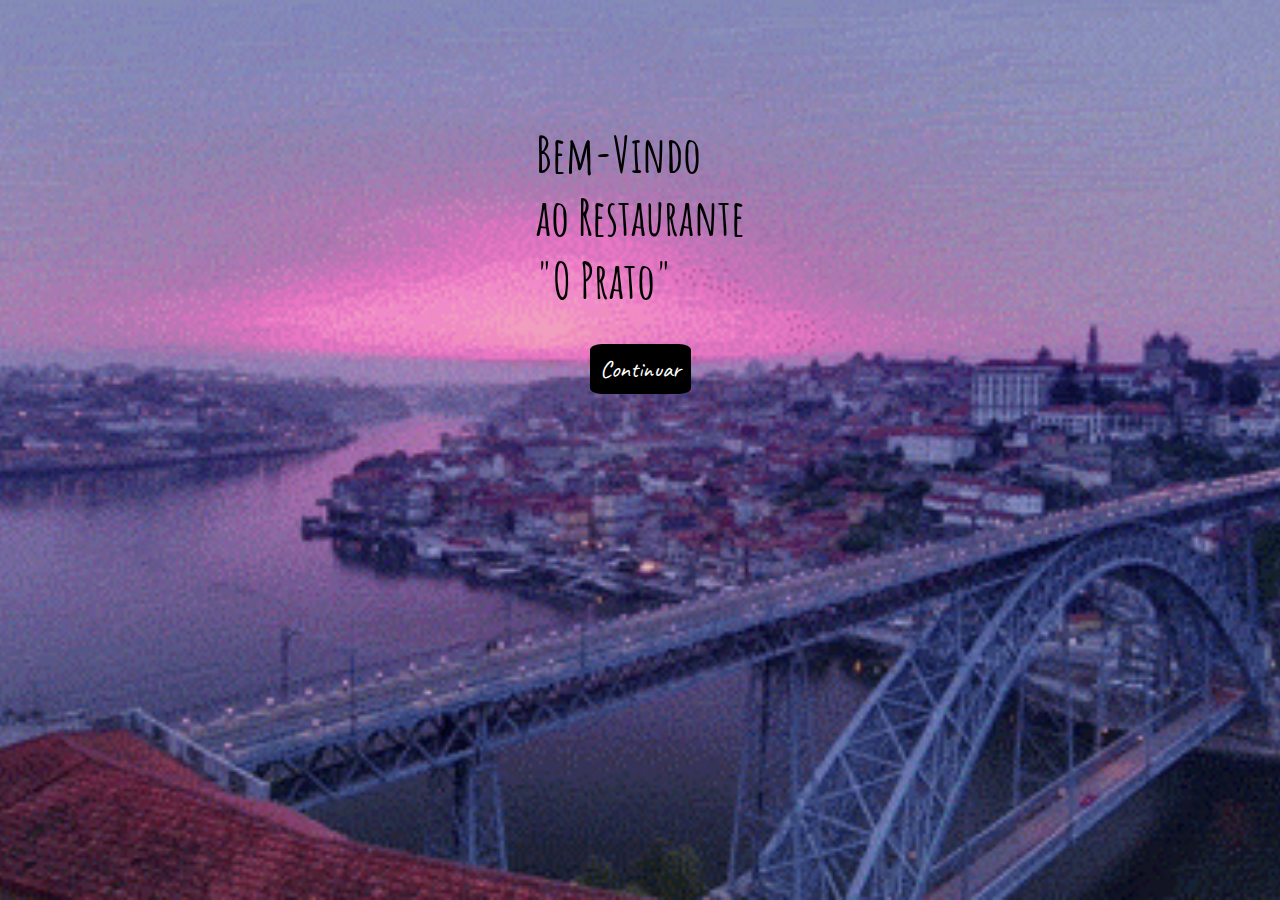
<file: index.html>
<!DOCTYPE html>
<html lang="en">
<head>
    <meta charset="UTF-8">
    <meta name="viewport" content="width=device-width, initial-scale=1.0">
    <title>O Prato</title>
    
    <link rel="stylesheet" href="/styles/style.css">
    <link rel="preconnect" href="https://fonts.googleapis.com">
    <link href="https://fonts.googleapis.com/css2?family=Amatic+SC&family=Caveat:wght@700&family=Jost:wght@500&family=Montserrat&family=Poppins:wght@300&family=Raleway:wght@500&family=Roboto:ital@1&display=swap" rel="stylesheet">

</head>
<body>

    <!-- Início da seção principal da página (hero section) -->
    <section class="hero">
        
        <h1 class="hero-title">Bem-Vindo <br> ao Restaurante <br> "O Prato"</h1> <!--Título Principal da página-->
        <a class="button" href="main.html">Continuar</a> <!--Botão pata aceder ao site-->
        
    </section>

</body>
</html>
</file>
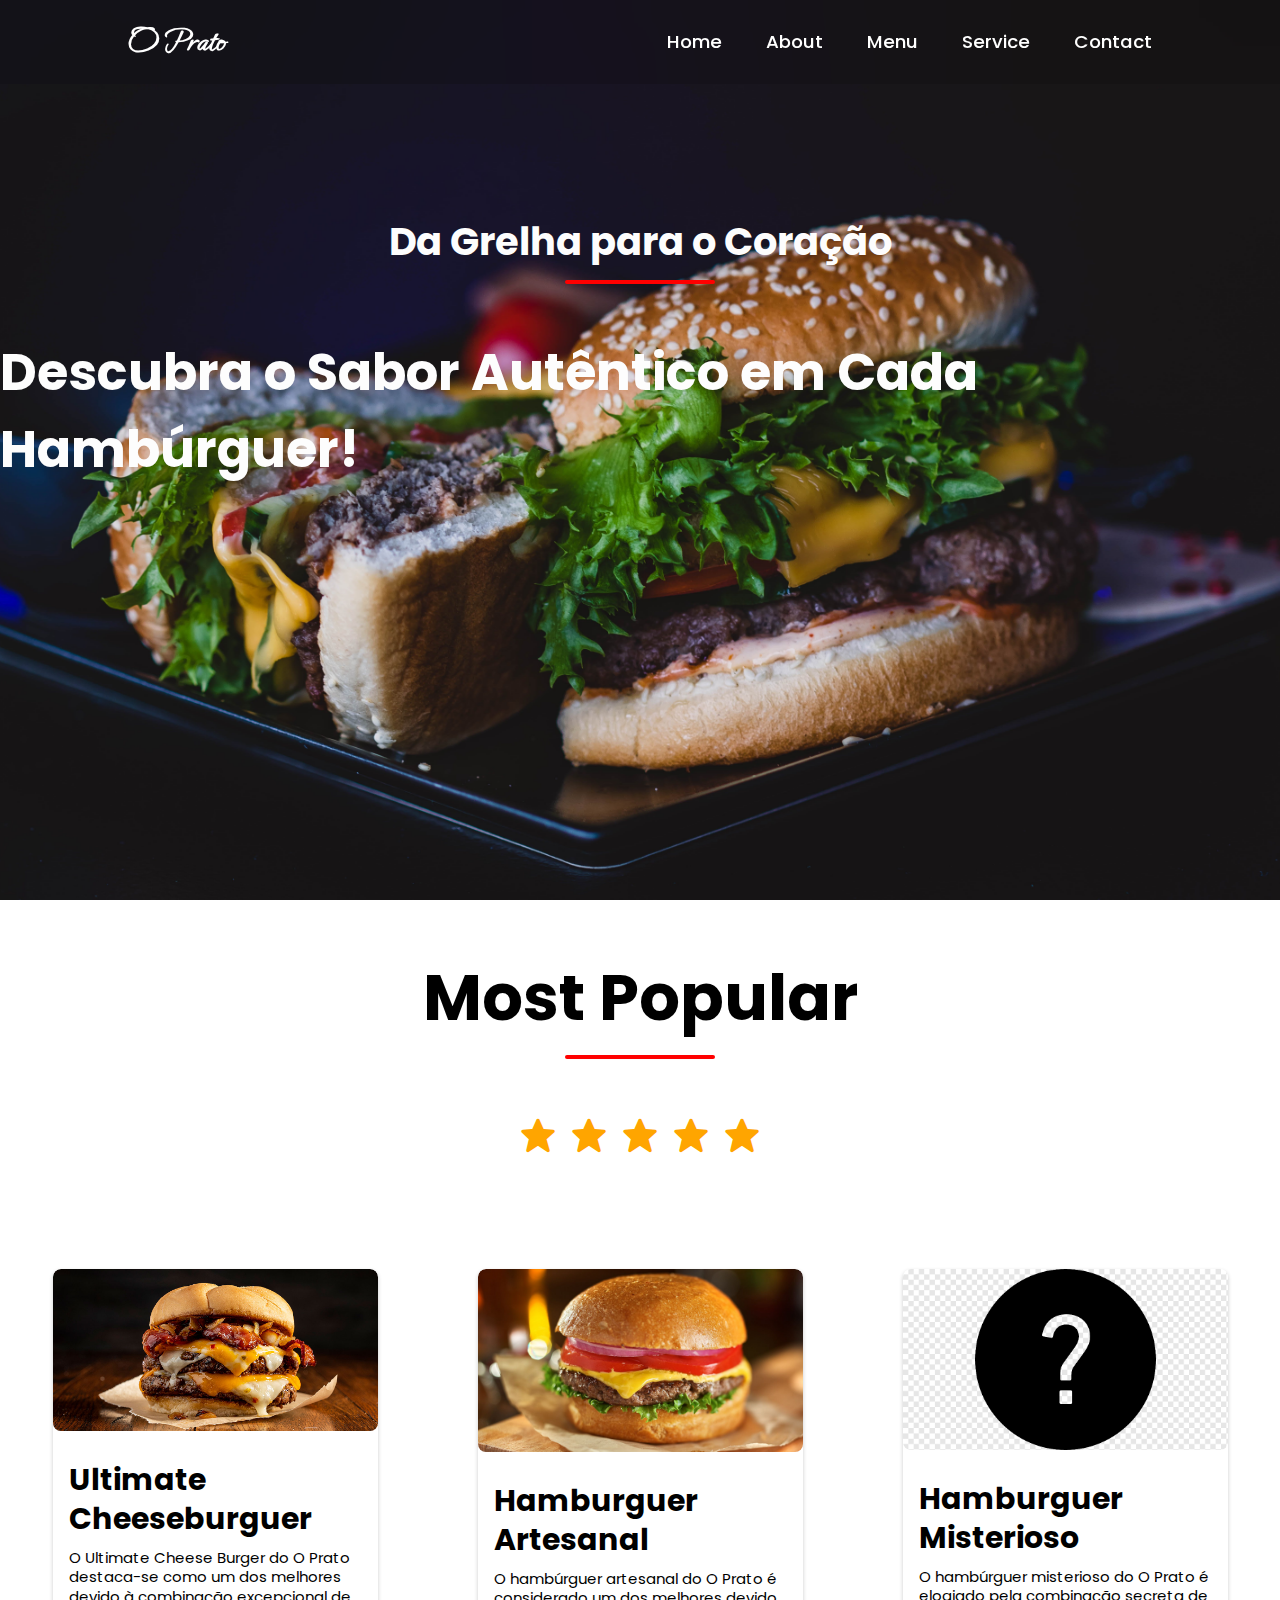
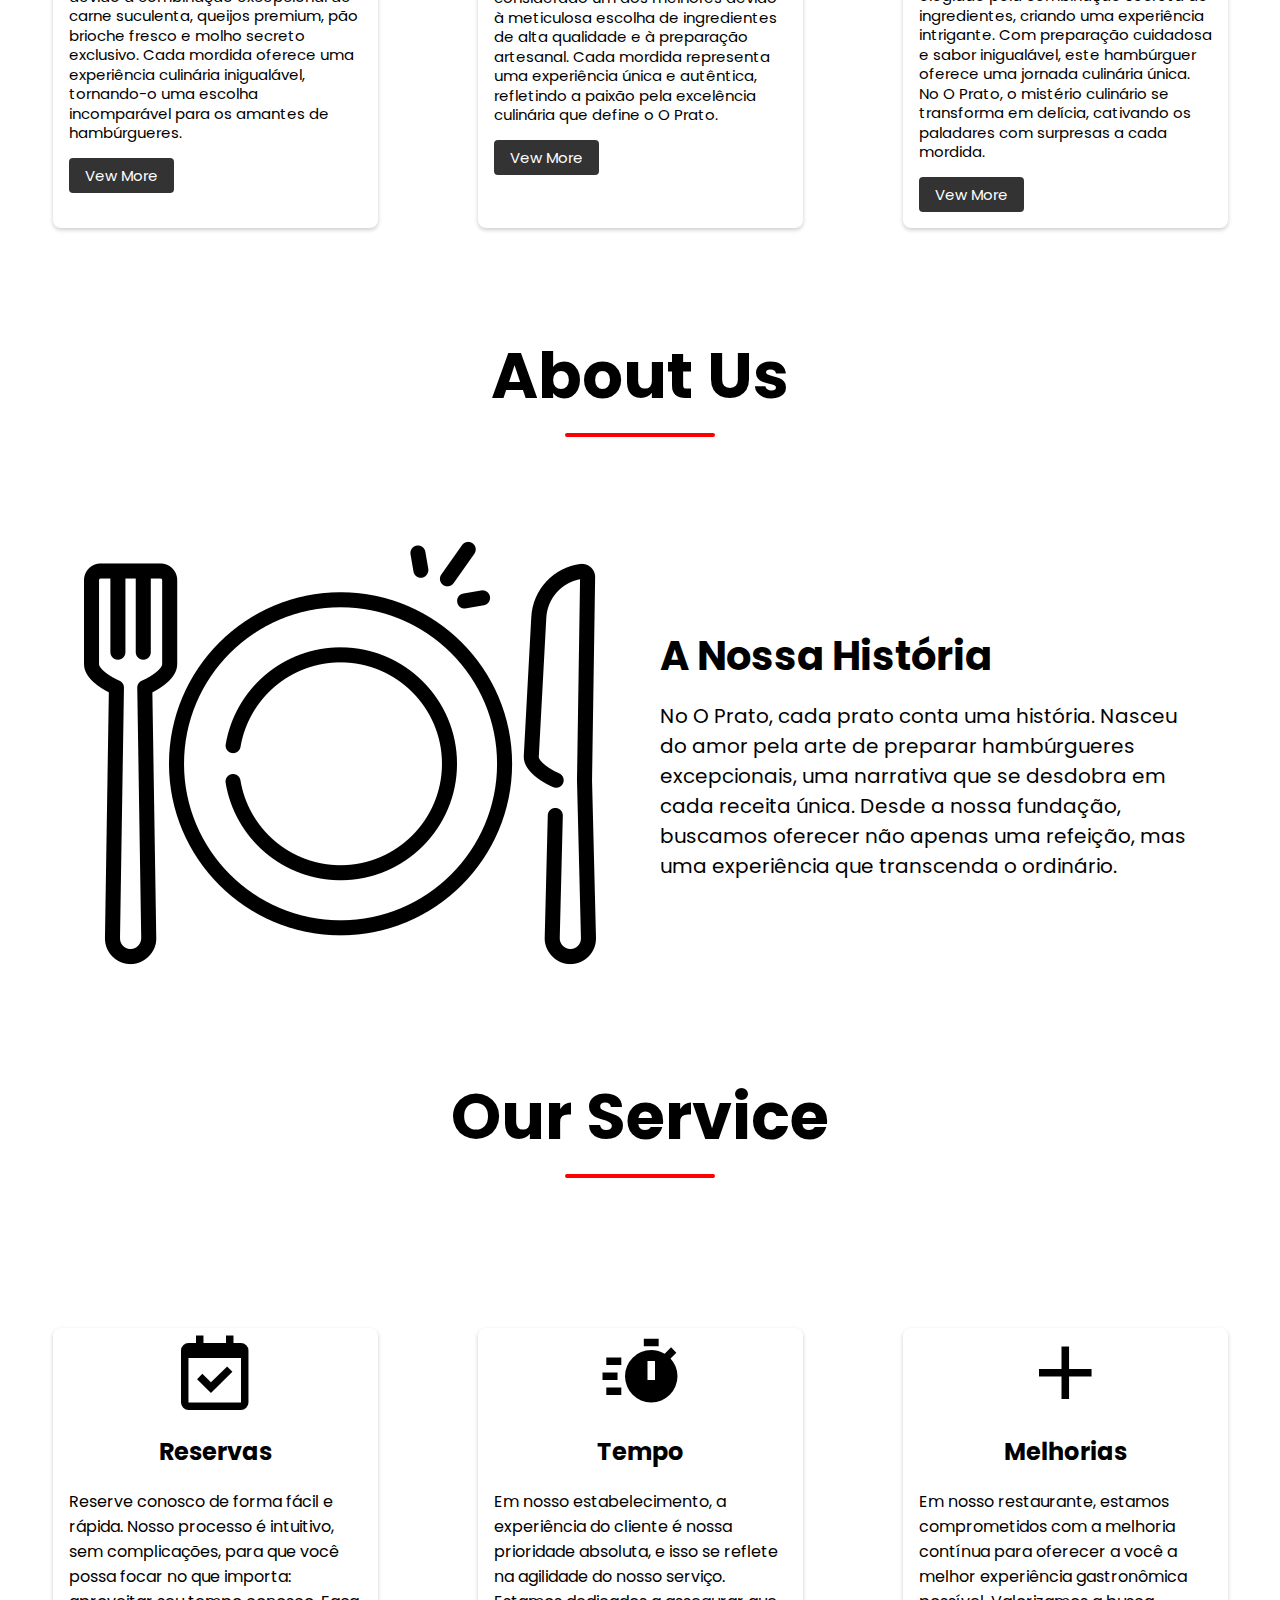
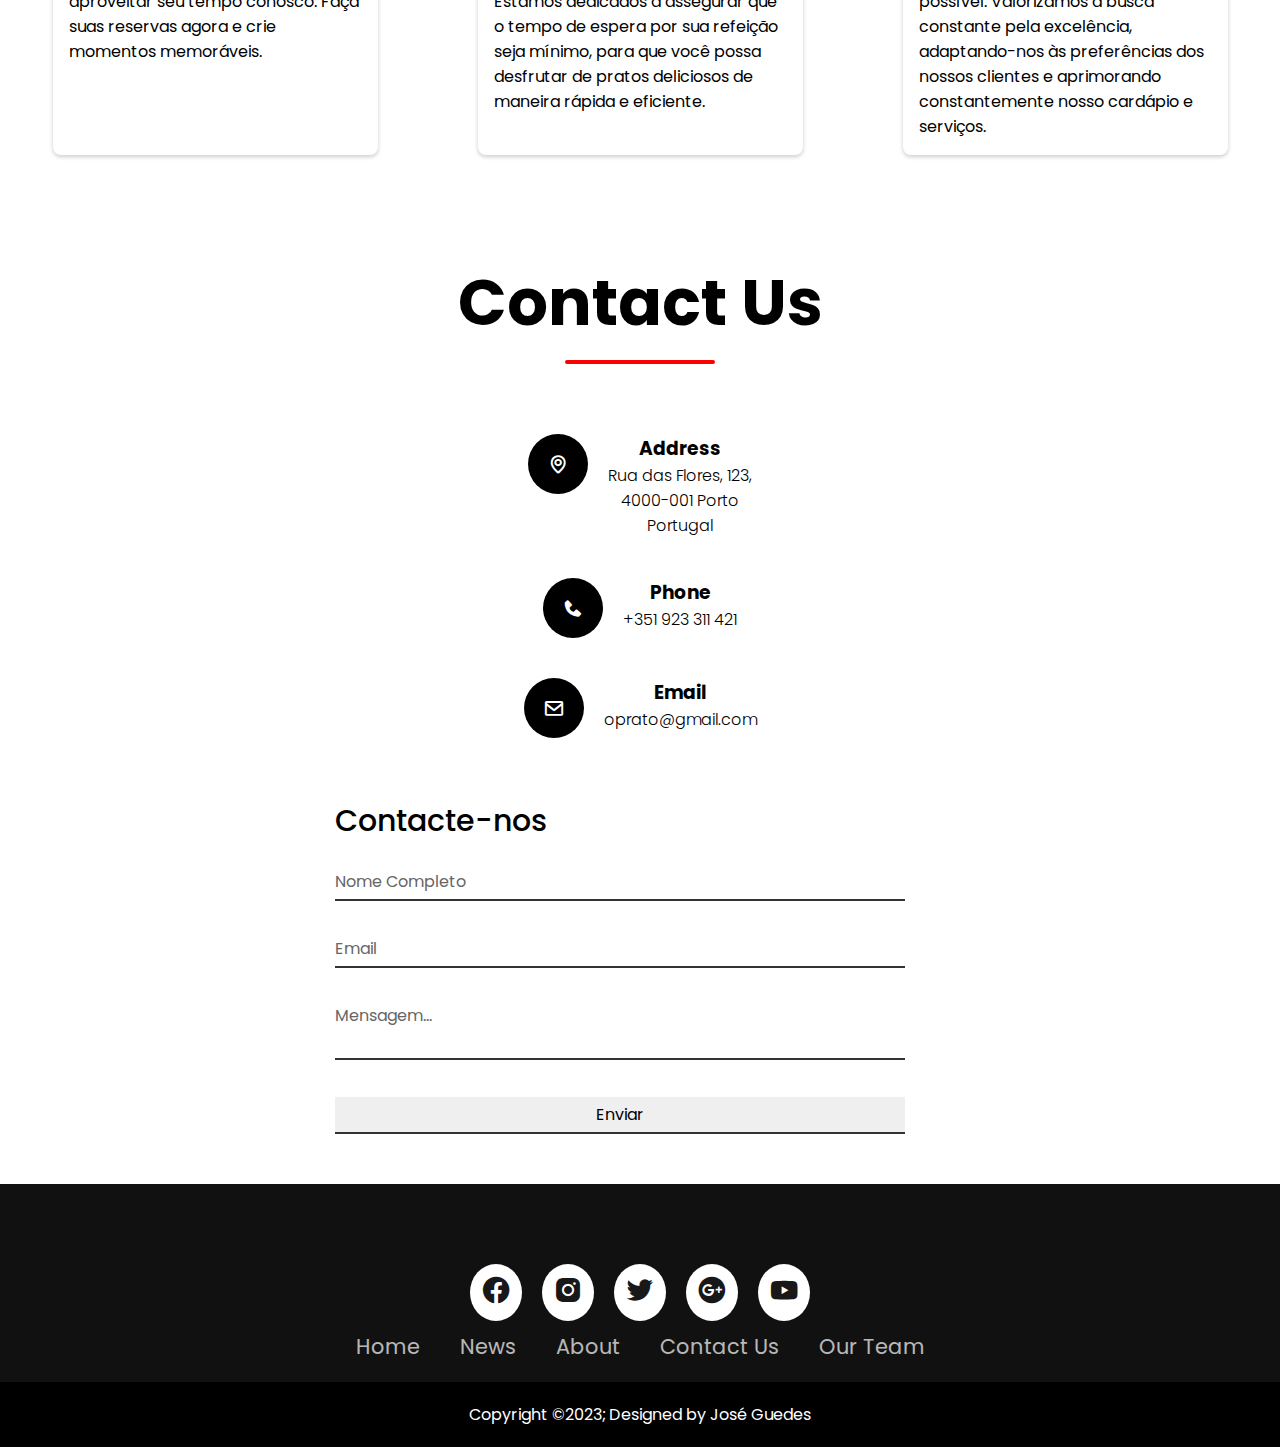
<file: main.html>
<!DOCTYPE html>
<html lang="en">
    <head>
        <meta charset="UTF-8">
        <meta name="viewport" content="width=device-width, initial-scale=1.0">
        <title>Home Page</title>


        <!--Links de referência para o css-->
        <link rel="stylesheet" href="./styles/main.css">
        <link rel='stylesheet' href='https://cdn-uicons.flaticon.com/2.0.0/uicons-regular-rounded/css/uicons-regular-rounded.css'>
        <link href="https://fonts.googleapis.com/css2?family=Amatic+SC&family=Caveat:wght@700&family=Jost:wght@500&family=Montserrat&family=Poppins:wght@300&family=Raleway:wght@500&family=Roboto:ital@1&display=swap" rel="stylesheet">
        <link rel="stylesheet" href="/styles/hero.css">


        <link href='https://unpkg.com/boxicons@2.1.4/css/boxicons.min.css' rel='stylesheet'>

    </head>
    <body>

        <!--Construção do Menu-->
        <div class="header">
            <a href="#" class="logo">O Prato</a>

            <input type="checkbox" id="check">
             <label for="check" class="icons">
                <i class='bx bx-menu' id="menu-icon"></i>
                <i class='bx bx-x' id="close-icon"></i>
             </label>

             <nav class="navbar">
                <a href="#home" style="--i:0;">Home</a>
                <a href="#about" style="--i:1;">About</a>
                 <a href="http://127.0.0.1:5500/menu.html" style="--i:2;">Menu</a>
                 <a href="#service" style="--i:3;">Service</a>
                 <a href="#contact" style="--i:4;">Contact</a>
            </nav>
        </div>
        <!--Título inicial com uma linha horizontal-->
        <div id="home" class="hero">
            <h2>Da Grelha para o Coração</h2>
            <div class="line"></div>
            <h1>Descubra o Sabor Autêntico em Cada Hambúrguer!</h1>
        </div>

        <!--Categoria onde foi utilizado containers para a construção dos melhores hamburguers-->
        <section>
            <div class="most-popular">
                <h1>Most Popular    </h1>
                <div class="line"></div>
                <div class="stars-container">
                <span>
                    <i class='bx bxs-star checked'></i>
                    <i class='bx bxs-star checked'></i>
                    <i class='bx bxs-star checked'></i>
                    <i class='bx bxs-star checked'></i>
                    <i class='bx bxs-star checked'></i>
                </span>
                </div>

                <div class="card-container">
                    <div class="card">
                        <img src="/assets/image-menus-hamburguers/Ultimate Cheeseburguer.jpg" alt="ultimate-cheeseburguer">
                        <div class="card-content">
                            <h3>Ultimate Cheeseburguer</h3>
                            <p>O Ultimate Cheese Burger do O Prato destaca-se como um dos melhores devido à combinação excepcional
                                de carne suculenta, queijos premium, pão brioche fresco e molho secreto exclusivo.
                                 Cada mordida oferece uma experiência culinária inigualável, tornando-o uma escolha incomparável para os amantes de hambúrgueres.</p>
                             <a href="http://127.0.0.1:5500/menu.html" class="btn">Vew More</a>
                        </div>
                    </div>

                    <div class="card">
                        <img src="/assets/image-menus-hamburguers/artesanal-hamburguer.jpg" alt="ultimate-cheeseburguer">
                        <div class="card-content">
                            <h3>Hamburguer Artesanal</h3>
                            <p>
                                O hambúrguer artesanal do O Prato é considerado um dos melhores devido à meticulosa escolha de ingredientes de alta qualidade e à preparação artesanal. Cada mordida representa uma experiência única e autêntica,
                                 refletindo a paixão pela excelência culinária que define o O Prato.</p>
                             <a href="http://127.0.0.1:5500/menu.html" class="btn">Vew More</a>
                        </div>
                    </div>
                
                    <div class="card">
                        <img src="/assets/image-menus-hamburguers/hamburguer-misterio.png" alt="ultimate-cheeseburguer">
                        <div class="card-content">
                            <h3>Hamburguer Misterioso</h3>
                            <p>O hambúrguer misterioso do O Prato é elogiado pela combinação secreta de ingredientes, criando uma experiência intrigante. Com preparação cuidadosa e sabor inigualável, este hambúrguer oferece uma jornada culinária única. No O Prato, o mistério culinário se 
                                transforma em delícia, cativando os paladares com surpresas a cada mordida.</p>
                             <a href="http://127.0.0.1:5500/menu.html" class="btn">Vew More</a>
                        </div>
                    </div>
            
            </div>
        </section>

        <!--Secção do About Us onde foi construido um texto e inserido a logo do restaurante-->
        <section>
            <div id="about" class="about-us">
                <h1>About Us</h1>
                <div class="line"></div>
            </div>

            <div class="about-container">
                <section class="about">
                    <div class="about-image">
                        <img src="/assets/restaurante-logo/3437490.png" alt="the-plate">
                    </div>
                    <div class="about-content">
                        <h2>A Nossa História</h2>
                        <p>No O Prato, cada prato conta uma história. 
                            Nasceu do amor pela arte de preparar hambúrgueres excepcionais, 
                            uma narrativa que se desdobra em cada receita única. Desde a nossa fundação, 
                            buscamos oferecer não apenas uma refeição, mas uma experiência que transcenda 
                            o ordinário.</p>
                    </div>
                </section>
            </div>
        </section>

        <!--Secção do serviço onde foram também criado cards-->
        <section>
            <div id="service" class="our-service">
                <h1>Our Service</h1>
                <div class="line"></div>
            </div>

            
            <div class="service-container">
                <div class="service-card">
                    <div class="services-icons">
                        <i class='bx bx-calendar-check'></i>
                    </div>
                    <div class="service-content">
                        <h2>Reservas</h2>
                        <p>Reserve conosco de forma fácil e rápida. Nosso processo 
                            é intuitivo, sem complicações, para que você possa focar 
                            no que importa: aproveitar seu tempo conosco. Faça suas 
                            reservas agora e crie momentos memoráveis.</p>
                    </div>
                </div>
            
                <div class="service-card">
                    <div class="services-icons">
                        <i class='bx bxs-timer'></i>
                    </div>
                    <div class="service-content">
                        <h2>Tempo</h2>
                        <p>Em nosso estabelecimento, a experiência do cliente é nossa
                             prioridade absoluta, e isso se reflete na agilidade do
                              nosso serviço. Estamos dedicados a assegurar que o 
                              tempo de espera por sua refeição seja mínimo, para que
                               você possa desfrutar de pratos deliciosos de maneira 
                               rápida e eficiente.</p>
                    </div>
                </div>
            
                <div class="service-card">
                    <div class="services-icons">
                        <i class='bx bx-plus'></i>
                    </div>
                    <div class="service-content">
                        <h2>Melhorias</h2>
                        <p>Em nosso restaurante, estamos comprometidos com a melhoria
                             contínua para oferecer a você a melhor experiência 
                             gastronômica possível. Valorizamos a busca constante 
                             pela excelência, adaptando-nos às preferências dos 
                             nossos clientes e aprimorando constantemente nosso 
                             cardápio e serviços.</p>
                    </div>
                </div>
            </div>

        </section>

        <!--Secção do Contacto onde foi necessário criar um forms para o seu preenchimento-->
        <section>
            <div id="contact" class="contact-us">
                <h1>Contact Us</h1>
                <div class="line"></div>
            </div>

            <div class="contact-container">
                <div class="contact-info">
                    <div class="box">
                        <div class="icon"><i class='bx bx-map'></i></div>
                        <div class="text">
                            <h3>Address</h3>
                            <p>Rua das Flores, 123, <br> 4000-001 Porto <br> Portugal</p>
                        </div>
                    </div>
                    <div class="box">
                        <div class="icon"><i class='bx bxs-phone' ></i></div>
                        <div class="text">
                            <h3>Phone</h3>
                            <p>+351 923 311 421</p>
                        </div>
                    </div>
                    <div class="box">
                        <div class="icon"><i class='bx bx-envelope' ></i></div>
                        <div class="text">
                            <h3>Email</h3>
                            <p>oprato@gmail.com</p>
                        </div>
                    </div>
                </div>
                <div class="contact-form">
                    <form>
                        <h2>Contacte-nos</h2>
                        <div class="inputBox">
                            <input type="text" name="" required="required">
                            <span>Nome Completo</span>
                        </div>
                        <div class="inputBox">
                            <input type="text" name="" required="required">
                            <span>Email</span>
                        </div>
                        <div class="inputBox">
                            <textarea required="required"></textarea>
                            <span>Mensagem...</span>
                        </div>
                        <div class="inputBox">
                            <input type="submit" name="" value="Enviar">
                        </div>
                    </form>
                </div>
            </div>
        </section>

        <!--Esta secção é dedicada ao Footer onde foi necessário utilisar listagem e icons para o seu preenchimento-->
        <section>
            <footer>
                <div class="footerContainer">
                    <div class="socialIcons">
                        <a href=""><i class='bx bxl-facebook-circle' ></i></a>
                        <a href=""><i class='bx bxl-instagram-alt' ></i></a>
                        <a href=""><i class='bx bxl-twitter' ></i></a>
                        <a href=""><i class='bx bxl-google-plus-circle' ></i></a>
                        <a href=""><i class='bx bxl-youtube' ></i></a>
                    </div>
                    <div class="footerNav">
                        <ul>
                            <li><a href="#home">Home</a></li>
                            <li><a href="#">News</a></li>
                            <li><a href="#about">About</a></li>
                            <li><a href="#contact">Contact Us</a></li>
                            <li><a href="#">Our Team</a></li>
                        </ul>
                    </div>
                </div>
                <div class="footerBottom">
                    <p>Copyright &copy;2023; Designed by <span class="artist">José Guedes</span></p>
                </div>
        </footer>
        </section>
    </body>
</html>
</file>
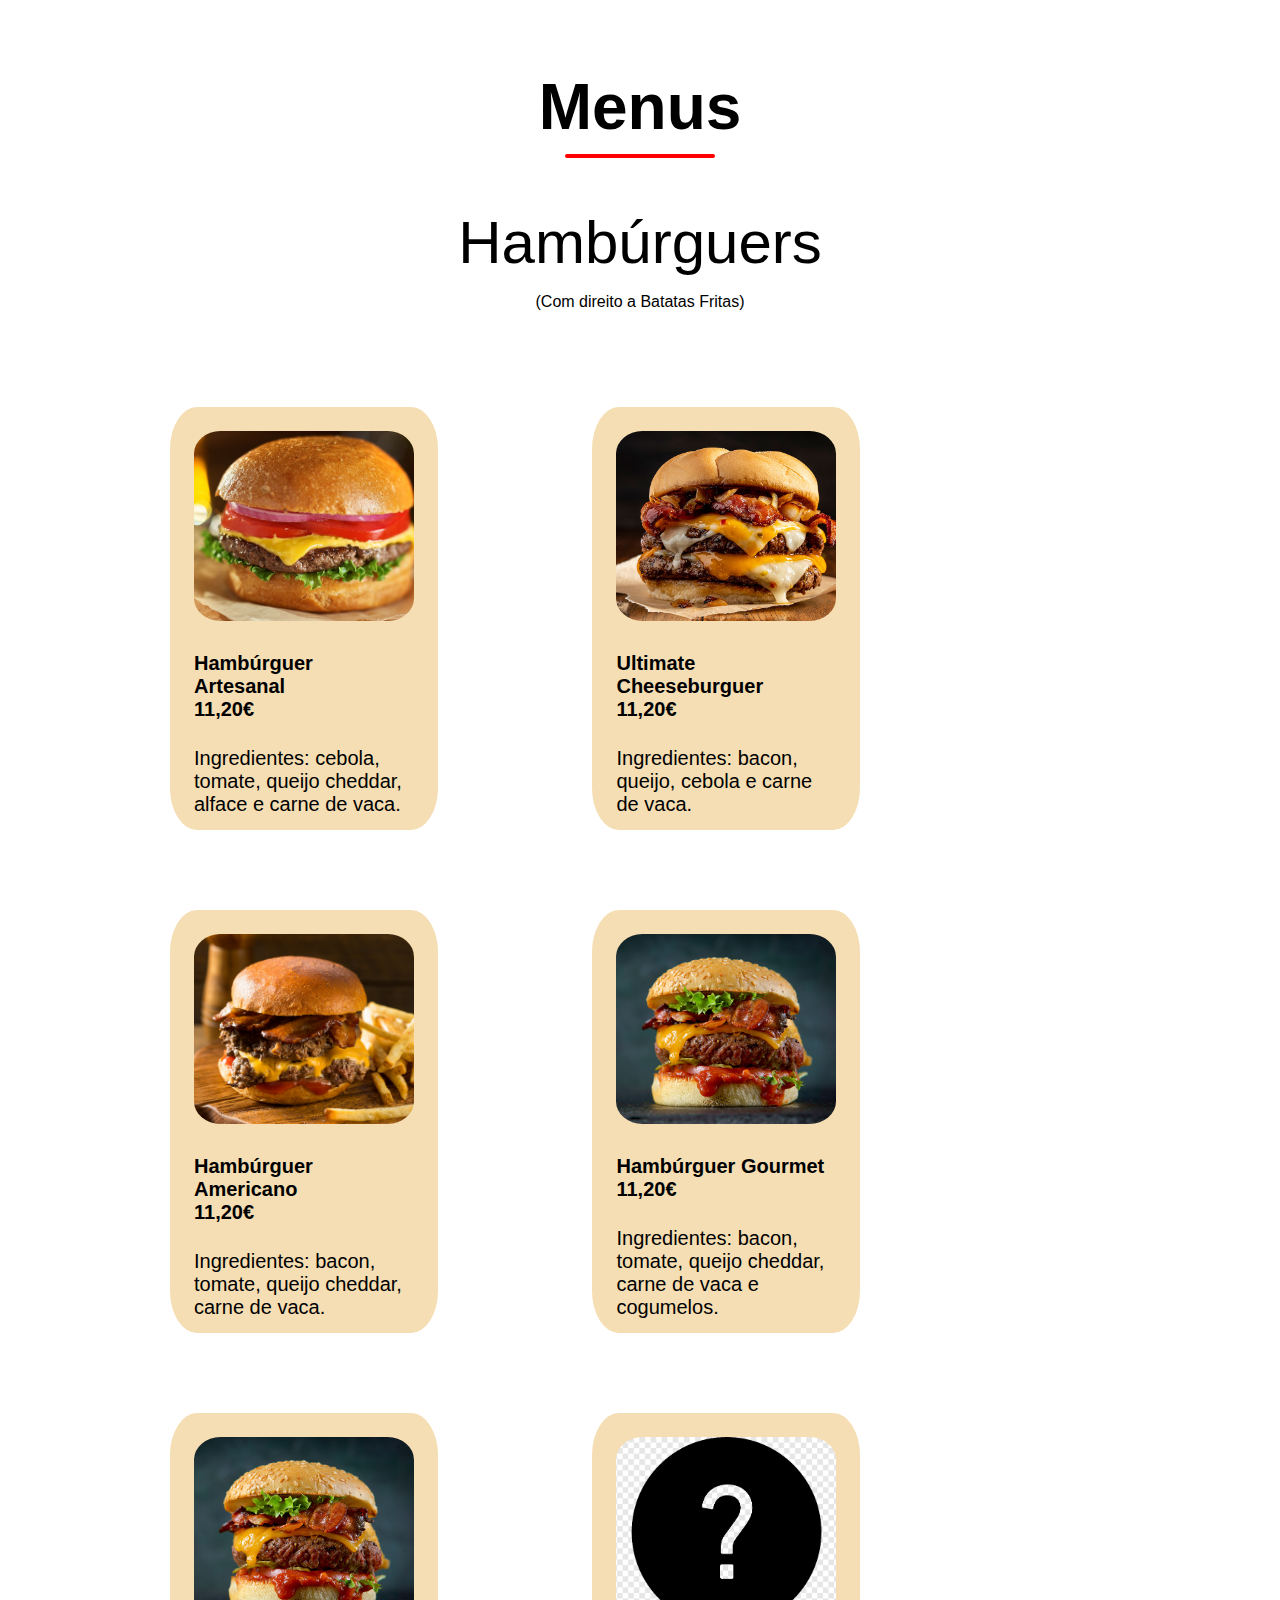
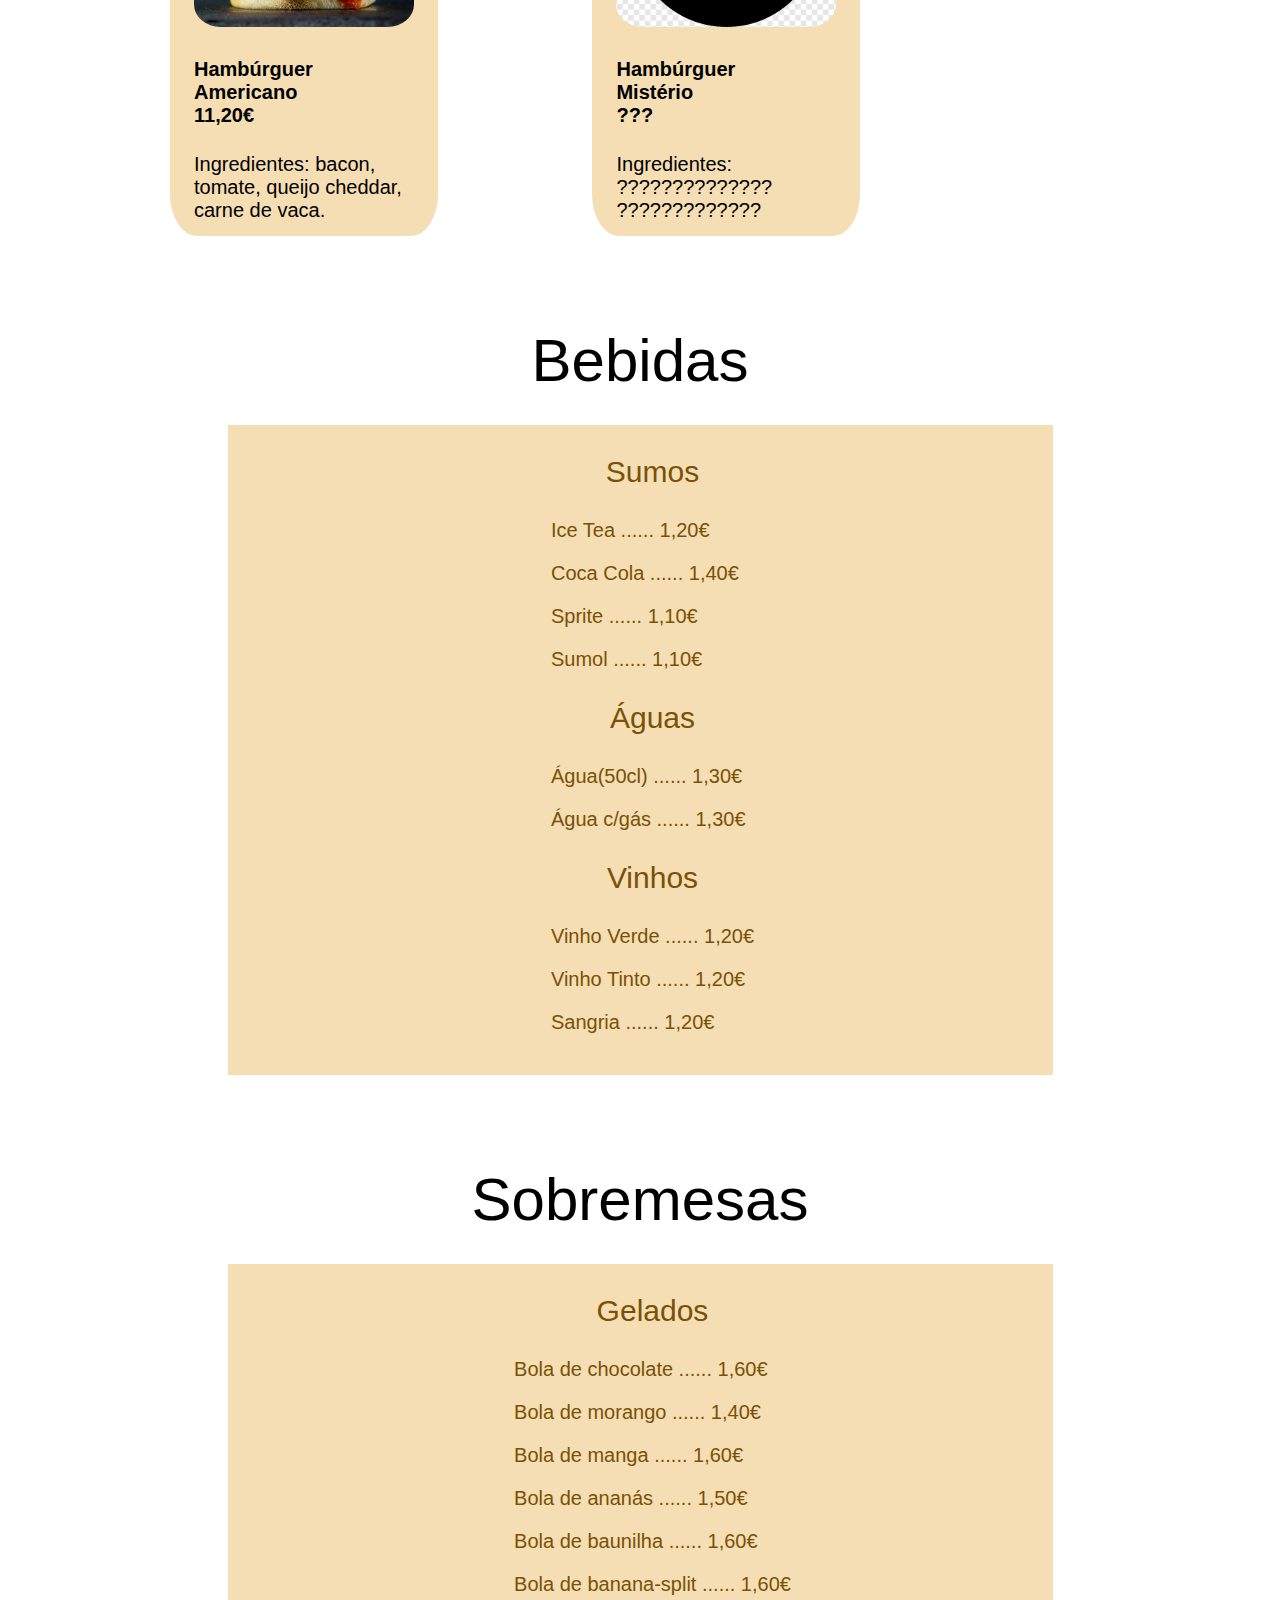
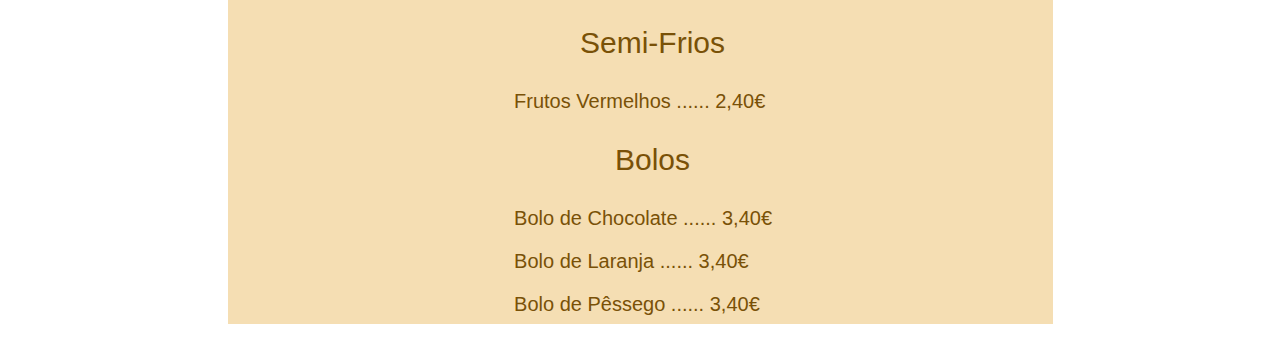
<file: menu.html>
<!DOCTYPE html>
<html lang="en">
    <head>
        <meta charset="UTF-8">
        <meta name="viewport" content="width=device-width, initial-scale=1.0">
        <title> Menu</title>

        <link rel="stylesheet" href="/styles/menu.css">

    </head>
    <body>

        <!--Aqui foram criados cards para fazer os vários tipos de hamburguers para o Menu-->
        <div class="hero">
            <div class="Menu">
                <h1>Menus</h1>
                <div class="line"></div>
            </div>
            </section>
            <p class="options-title">Hambúrguers</p>
            <p class="options-content">(Com direito a Batatas Fritas)</p>
        </div>
        <div class="single-menu">
            <div class="card">
                <img class="images" src="/assets/image-menus-hamburguers/artesanal-hamburguer.jpg" alt="artesanal-hamburguer" >
                <div class="menu-content">
                    <h4>Hambúrguer <br> Artesanal <br> 11,20€ </h4>
                    <p>Ingredientes: cebola, tomate, queijo cheddar, alface e carne de vaca.</p>
                </div>
            </div>
        </div>
        <div class="single-menu">
            <div class="card">
                <img class="images" src="/assets/image-menus-hamburguers/Ultimate Cheeseburguer.jpg" alt="ultimate-cheeseburguer" >
                <div class="menu-content">
                    <h4>Ultimate Cheeseburguer<br> 11,20€ </h4>
                    <p>Ingredientes: bacon, queijo, cebola e carne de vaca.</p>
                </div>
            </div>
        </div>
        <div class="single-menu">
            <div class="card">
                <img class="images" src="/assets/image-menus-hamburguers/american-hamburguer.jpg" alt="american-hamburguer">
                <div class="menu-content">
                    <h4>Hambúrguer Americano<br> 11,20€ </h4>
                    <p>Ingredientes: bacon, tomate, queijo cheddar, carne de vaca. </p>
                </div>
            </div>
        </div>
        <div class="single-menu">
            <div class="card">
                <img class="images" src="/assets/image-menus-hamburguers/Gourmet Hamburguer.jpg" alt="gourmet-hamburguer">
                <div class="menu-content">
                    <h4>Hambúrguer Gourmet<br> 11,20€ </h4>
                    <p>Ingredientes: bacon, tomate, queijo cheddar, carne de vaca e cogumelos. </p>
                </div>
            </div>
        </div>
        <div class="single-menu">
            <div class="card">
                <img class="images" src="/assets/image-menus-hamburguers/Gourmet Hamburguer.jpg" alt="gourmet-hamburguer">
                <div class="menu-content">
                    <h4>Hambúrguer Americano<br> 11,20€ </h4>
                    <p>Ingredientes: bacon, tomate, queijo cheddar, carne de vaca. </p>
                </div>
            </div>
        </div>
        <div class="single-menu">
            <div class="card">
                <img class="images" src="/assets/image-menus-hamburguers/hamburguer-misterio.png" alt="gourmet-hamburguer">
                <div class="menu-content">
                    <h4>Hambúrguer <br> Mistério<br> ??? </h4>
                    <p>Ingredientes: ??????????????<br>
                        ????????????? </p>
                </div>
            </div>
        </div>

        <!--Aqui foi usado também uma card para a lista das Bebidas-->
        <div class="option-title-2">
            <p class="bebidas-title">Bebidas</p>
            <div class="card-bebidas">
                <div class="content">
                    <p class="card-title">Sumos</p>
                    <p>Ice Tea ...... 1,20€</p>
                    <p>Coca Cola ...... 1,40€</p>
                    <p>Sprite ...... 1,10€</p>
                    <p>Sumol ...... 1,10€</p>
                    <p class="card-title">Águas</p>
                    <p>Água(50cl) ...... 1,30€</p>
                    <p>Água c/gás ...... 1,30€</p>
                    <p class="card-title">Vinhos</p>
                    <p>Vinho Verde ...... 1,20€</p>
                    <p>Vinho Tinto ...... 1,20€</p>
                    <p>Sangria ...... 1,20€</p>
                </div>
            </div>
        </div>
        <!--Aqui foi usado também uma card para a lista das Sobremesas-->
        <div class="option-title-3">
            <p class="bebidas-title">Sobremesas</p>
            <div class="card-sobremesas">
                <div class="content-bebidas">
                    <p class="card-title">Gelados</p>
                    <p>Bola de chocolate ...... 1,60€</p>
                    <p>Bola de morango ...... 1,40€</p>
                    <p>Bola de manga ...... 1,60€</p>
                    <p>Bola de ananás ...... 1,50€</p>
                    <p>Bola de baunilha ...... 1,60€</p>
                    <p>Bola de banana-split ...... 1,60€</p>
                    <p class="card-title">Semi-Frios</p>
                    <p>Frutos Vermelhos  ...... 2,40€</p>
                    <p class="card-title">Bolos</p>
                    <p>Bolo de Chocolate  ...... 3,40€</p>
                    <p>Bolo de Laranja  ...... 3,40€</p>
                    <p>Bolo de Pêssego ...... 3,40€</p> 
                </div>
            </div>
    </body>
</html>
</file>
<file: styles/style.css>
/* CSS da página de Boas Vindas*/


@import url('https://fonts.googleapis.com/css2?family=Amatic+SC&family=Jost:wght@500&family=Raleway:wght@500&family=Roboto:ital@1&display=swap'); /*Importar a Fonte para o Texto*/

body {
    color: black;
    background-image: url(/assets/image-welcome-page/tumblr_nyba27sgNu1tchrkco1_500.gif);
    background-size: cover;
    background-repeat: no-repeat;       /*Imagem de Fundo de maneira a oucupar a tela toda, sem se repetir*/                            
    background-attachment: fixed;
    background-position: center;
}

.hero {
    display: flex;
    justify-content: center;
    align-items: center;
    flex-direction: column;     /* Configuração para o layout flexível, centralizando elementos vertical e horizontalmente */       
    margin-top: 7%;
    font-family: 'Caveat';  
}

.hero-title {
    font-size: 50px;
    font-family: 'Amatic SC';  /*Aumentar o tamanho de letra e utilizar a fonte selecionada*/
}


/* Estilos para um botão: tamanho da fonte grande, borda preta, fundo preto com bordas arredondadas, texto branco, cursor de ponteiro, e espaçamento interno de 10 pixels. */
.button {
    font-size: x-large;
    border: black;
    background-color: black;
    border-radius: 12%;
    text-decoration: none;
    color: white;
    cursor: pointer;
    padding: 10px;
}
</file>
<file: styles/main.css>
/*CSS dá página principal do site*/

@import url('https://fonts.googleapis.com/css2?family=Amatic+SC&family=Jost:wght@500&family=Montserrat&family=Poppins:wght@300&family=Raleway:wght@500&family=Roboto:ital@1&display=swap');
@import url('https://fonts.googleapis.com/css2?family=Ephesis&display=swap');
@import url(hero.css);  /*Pasta onde está localizado as alterações da class hero*/
@import url(contact.css);/*Pasta onde está localizado a parte dos contactos*/
@import url(footer.css);/*Pasta onde está localizado a parte do footer*/

* {
    margin: 0;
    padding: 0;                  /*Tipo de letra e remover as margins a volta e o padding*/
    box-sizing: border-box;
    font-family: 'Poppins', sans-serif;
}

html {
    scroll-behavior: smooth;
    scroll-padding: 10rem;      /*Âncora da pagina fazer com que o scroll va de forma suave*/
}

/* Estilos globais para a página */
body {
    margin: 0;
    padding: 0;
}

/* Estilos para o cabeçalho */
.header {
    position: fixed;
    top: 0;
    left: 0;
    width: 100%;
    padding: 1.3rem 10%;
    display: flex;
    justify-content: space-between;
    align-items: center;
    z-index: 100;
}

/*adicionar um efeito de desfoque com filtro de plano de fundo */
.header::before {
    content: '';
    position: absolute;
    top: 0;
    left: 0;
    width: 100%;
    height: 100%;
    background: rgba(0, 0, 0, .1);
    backdrop-filter: blur(50px);
    z-index: -1;
}

/* Estilos para o logotipo no cabeçalho */
.logo {
    font-family: 'Ephesis';
    font-size: 2rem;
    color: #fff;
    text-decoration: none;
    font-weight: 700;
}

/* Estilos para os links de navegação no cabeçalho */
.navbar a {
    font-size: 1.15rem;
    color: #fff;
    text-decoration: none;
    font-weight: 500;
    margin-left: 2.5rem;
}

/* Estilos para o ícone de menu responsivo (hamburguer)*/
#check {
    display: none;
}

/* Estilos para os ícones no cabeçalho */
.icons {
    position: absolute;
    right: 5%;
    font-size: 2.8rem;
    color: #fff;
    cursor: pointer;
    display: none;
}

/* Media queries para lidar com diferentes tamanhos de tela */
@media (max-width: 992px) {
    /* Ajuste de padding no cabeçalho para telas menores */
    .header {
        padding: 1.3rem 5%;
    }
}

@media (max-width: 768px) {
    /* Exibição dos ícones de menu responsivo */
    .icons {
        display: inline-flex;
    }

    /* Manipulação de ícones de menu e close para o estado de verificação (#check) */
    #check:checked~.icons #menu-icon {
        display: none;
    }

    .icons #close-icon {
        display: none;
    }

    #check:checked~.icons #close-icon {
        display: block;
    }

    /* Estilos para a barra de navegação em telas menores */
    .navbar {
        position: absolute;
        top: 100%;
        left: 0;
        width: 100%;
        height: 0;
        background: rgba(0, 0, 0, .1);
        backdrop-filter: blur(50px);
        box-shadow: 0 .5rem 1rem rgb(0, 0, 0, .1);
        overflow: hidden;
        transition: .3s ease;
    }

    /* Animação da altura da barra de navegação ao verificar (#check) */
    #check:checked~.navbar {
        height: 17.7rem;
    }

    /* Estilos para os links de navegação na barra de navegação em telas menores */
    .navbar a {
        display: block;
        font-size: 1.1rem;
        margin: 1.5rem 0;
        text-align: center;
        transform: translateY(-50px);
        opacity: 0;
        transition: .3s ease;
    }

    /* Animação de entrada para os links de navegação ao verificar (#check) */
    #check:checked~.navbar a {
        transform: translateY(0);
        opacity: 1;
        transition-delay: calc(.15s * var(--i));
    }
}
</file>
<file: styles/hero.css>
/*CSS da página inicial da class hero*/

@import url('https://fonts.googleapis.com/css2?family=Amatic+SC&family=Caveat:wght@700&family=Courgette&family=Jost:wght@500&family=Montserrat&family=Poppins:wght@300&family=Raleway:wght@400;500&family=Roboto:ital@1&display=swap');


/* Estilos para a seção hero (cabeçalho) */
.hero {
    display: flex;
    flex-direction: column;
    justify-content: center;
    align-items: center;
    height: 100vh;
    font-size: 1.6rem;
    color: rgb(253, 253, 253);
    background: url(/assets/main-photo.jpg) no-repeat center bottom;
    background-position: bottom;
    background-size: cover;
    padding-bottom: 200px;
}

/* Estilos para a linha decorativa */
.line {
    width: 150px;
    height: 4px;
    background: rgb(255, 0, 0);
    margin: 10px 0;
    border-radius: 5px;
    margin-bottom: 50px;
}

/* Estilos para a seção de "Mais Populares" */
.most-popular {
    font-size: 2rem;
    margin-top: 50px;
    display: flex;
    flex-direction: column;
    justify-content: center;
    align-items: center;
}

/* Tamanho para as estrelas de avaliação */
.stars-container {
    font-size: 40px;
}

.checked {
    color: orange;
}

/* Estilos para o container de cartões */
.card-container {
    display: flex;
    justify-content: center;
    flex-wrap: wrap;
    margin-top: 50px;
}

/* Estilos para um cartão específico */
.card {
    width: 325px;
    box-shadow: 0px 2px 4px rgba(0,0,0,0.2);
    overflow: hidden;
    border-radius: 8px;
    margin: 50px;
    transition: transform 0.3s ease 0s;
}

/* Efeito de elevação no cartão ao passar o rato */
.card:hover {
    transform: translateY(-10px);
}

/* Estilos para as imagens dentro do cartão */
.card img {
    width: 100%;
    height: auto;
    border-radius: 8px;
}

/* Estilos para o conteúdo dentro do cartão */
.card-content {
    padding: 16px;
}

.card-content h3 {
    font-size: 30px;
    margin-bottom: 10px;
}

.card-content {
    font-size: 15px;
    line-height: 1.3;
}

.card-content .btn {
    display: inline-block;
    padding: 8px 16px;
    background-color: #333;
    text-decoration: none;
    color: white;
    border-radius: 4px;
    margin-top: 15px;
}

/* Estilos para a seção "Sobre Nós" */
.about-us {
    font-size: 2rem;
    margin-top: 50px;
    display: flex;
    flex-direction: column;
    justify-content: center;
    align-items: center;
}

/* Estilos para o container "Sobre Nós" */
.about-container {
    width: 90%;
    margin: 0 auto;
    padding: 10px 20px;
}

/* Estilos para a seção "Sobre Nós" com imagem e conteúdo */
.about {
    display: flex;
    justify-content: space-around;
    align-items: center;
    flex-wrap: wrap;
}

/* Estilos para a imagem na seção "Sobre Nós" */
.about-image {
    flex: 1;
    margin-right: 40px;
    overflow: hidden;
}

.about-image img {
    max-width: 100%;
    height: auto;
    display: block;
}

/* Estilos para o conteúdo na seção "Sobre Nós" */
.about-content {
    flex: 1;
}

.about-content h2 {
    font-size: 40px;
    margin-bottom: 15px;
}

.about-content p {
    font-size: 20px;
    line-height: 1.5;
}

/* Estilos para a seção "Nossos Serviços" */
.our-service {
    font-size: 2rem;
    margin-top: 50px;
    display: flex;
    flex-direction: column;
    justify-content: center;
    align-items: center;
}

/* Estilos para o container de cartões de serviços */
.service-container {
    display: flex;
    justify-content: center;
    flex-wrap: wrap;
    margin-top: 50px;
}

/* Estilos para um cartão específico de serviço */
.service-card {
    width: 325px;
    box-shadow: 0px 2px 4px rgba(0,0,0,0.2);
    overflow: hidden;
    border-radius: 8px;
    margin: 50px;
    transition: transform 0.3s ease 0s;
}

/* Efeito de elevação no cartão de serviço ao passar o rato */
.service-card:hover {
    transform: translateY(-10px);
}

/* Estilos para o conteúdo dentro do cartão de serviço */
.service-content {
    padding: 16px;
    display: flex;
    flex-direction: column;
    align-items: center;
}

.service-content h2 {
    margin-bottom: 20px;
}

/* Estilos para os ícones de serviço */
.services-icons {
    font-size: 10vh;
    display: flex;
    justify-content: center;
}

/* Design responsivo */
@media (max-width: 1228px) {
    .hero h1 {
        font-size: 2.4rem;
    }
}

@media (max-width: 991px) {
    .hero h1 {
        font-size: 1.5rem;
    }
}

@media (max-width: 640px) {
    .hero h1 {
        font-size: 1rem;
    }
}

@media (max-width: 768px) {
    .hero h2 {
        font-size: 1.9rem;
    }

    .line {
        width: 90px;
        margin-top: 8px;
    }
}

@media (max-width: 738px) {
    .about {
        flex-direction: column;
    }

    .about-image {
        order: -1;
        margin-right: 0;
        margin-bottom: 20px; 
    }

    .about-content {
        order: 1; 
    }
}
</file>
<file: styles/menu.css>
/* CSS página Menu */

@import url('https://fonts.googleapis.com/css2?family=Ephesis&display=swap');



/* Estilos globais para a página */
body {
    background-color: white;
    color: black;
    margin: 0;
    padding: 20px;
    font-family: 'Poppins', sans-serif;
}

/* Estilos para a linha decorativa */
.line {
    width: 150px;
    height: 4px;
    background: rgb(255, 0, 0);
    margin: 10px 0;
    border-radius: 5px;
    margin-bottom: 50px;
}

/* Estilos para a seção do menu */
.Menu {
    font-size: 2rem;
    display: flex;
    flex-direction: column;
    justify-content: center;
    align-items: center;
}

/* Estilos para o título da seção do menu */
.Menu h1 {
    padding-top: 50px;
    margin: 0;
}

/* Estilos para o título das opções do menu */
.options-title {
    display: flex;
    justify-content: center;
    font-size: 60px;
    font-family: 'Poppins', sans-serif;
    margin: 0;
}

/* Estilos para o conteúdo das opções do menu */
.options-content {
    display: flex;
    justify-content: center;
}

/* Estilos para um item individual no menu */
.single-menu {
    display: inline-block;
    margin-left: 150px;
    margin-top: 80px;
}

/* Estilos para o cartão de menu */
.card {
    max-width: 220px;
    height: 375px;
    border-radius: 10%;
    padding: 24px;
    background-color: wheat;
    transition: transform 0.3s ease 0s;
}

/* Estilos para as imagens dentro do cartão de menu */
.images {
    height: 190px;
    width: 100%;
    object-fit: cover;
    border-radius: 12%;
}

/* Estilos de conteúdo dentro do cartão de menu */
.menu-content {
    font-size: 20px;
}

/* Efeito de elevação no cartão de menu ao passar o rato */
.card:hover {
    transform: translateY(-10px);
}

/* Estilos para a secção de pratos principais */
.pratos {
    font-family: 'Ephesis';
    font-size: 60px;
    display: flex;
    justify-content: center;
    padding-top: 50px;
}

/* Estilos para o cartão específico de comida */
.card-comida {
    color: rgb(121, 81, 7);
    font-family: 'Ephesis';
    font-size: 25px;
    max-width: 100vh;
    height: 800px;
    background-color: wheat;
    margin-left: 290px;
}

/* Estilos para o título dentro do cartão de comida */
.card-title {
    display: flex;
    justify-content: center;
}

/* Estilos para a seção de bebidas */
.bebidas-title {
    padding-top: 90px;
    font-size: 60px;
    font-family: 'Poppins', sans-serif;
    margin: 0px;
    display: flex;
    justify-content: center;
    padding-bottom: 30px;
}

/* Estilos para o cartão específico de bebidas */
.card-bebidas {
    color: rgb(121, 81, 7);
    font-family: 'Poppins', sans-serif;
    font-size: 20px;
    display: flex;
    justify-content: center;
    padding-left: 25px;
    margin: 0 auto;
    max-width: 800px; 
    height: 650px;
    background-color: wheat;
}

/* Estilos para o título dentro do cartão de bebidas */
.card-title {
    font-size: 30px;
    display: flex;
    justify-content: center;
}

/* Estilos para a secção de sobremesas */
.subermesas-title {
    font-family: 'Ephesis';
    padding-top: 50px;
    font-size: 60px;
    padding-left: 150px;
    margin: 0px;
    display: inline;
}

/* Estilos para o cartão específico de sobremesas */
.card-sobremesas {
    color: rgb(121, 81, 7);
    font-family: 'Poppins', sans-serif;
    font-size: 20px;
    display: flex;
    justify-content: center;
    padding-left: 25px;
    margin: 0 auto; /* Centraliza o conteúdo horizontalmente */
    max-width: 800px; /* Define uma largura máxima para a responsividade */
    height: 660px;
    background-color: wheat;
}

/* Design responsivo */
@media screen and (max-width: 800px) {
    .card-bebidas {
        margin: 0;
        max-width: 100%;
    }
}
</file>
